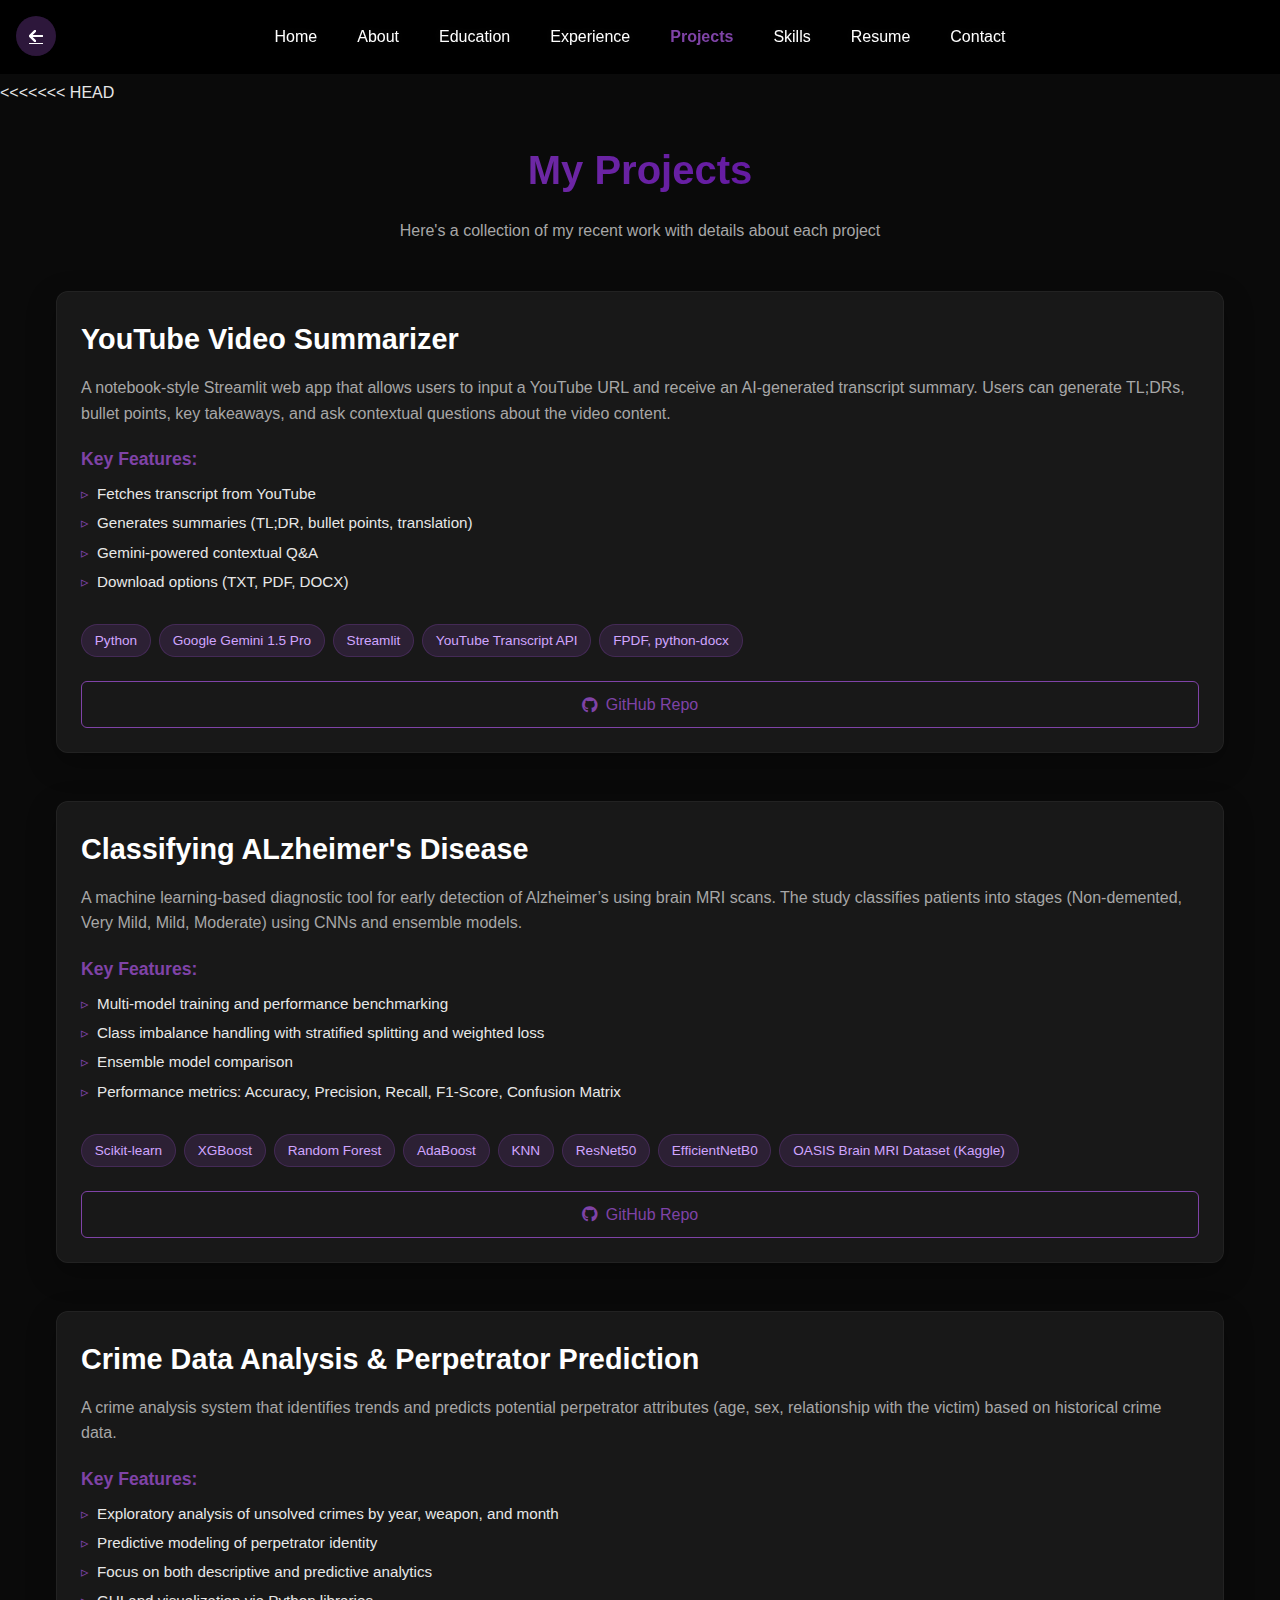
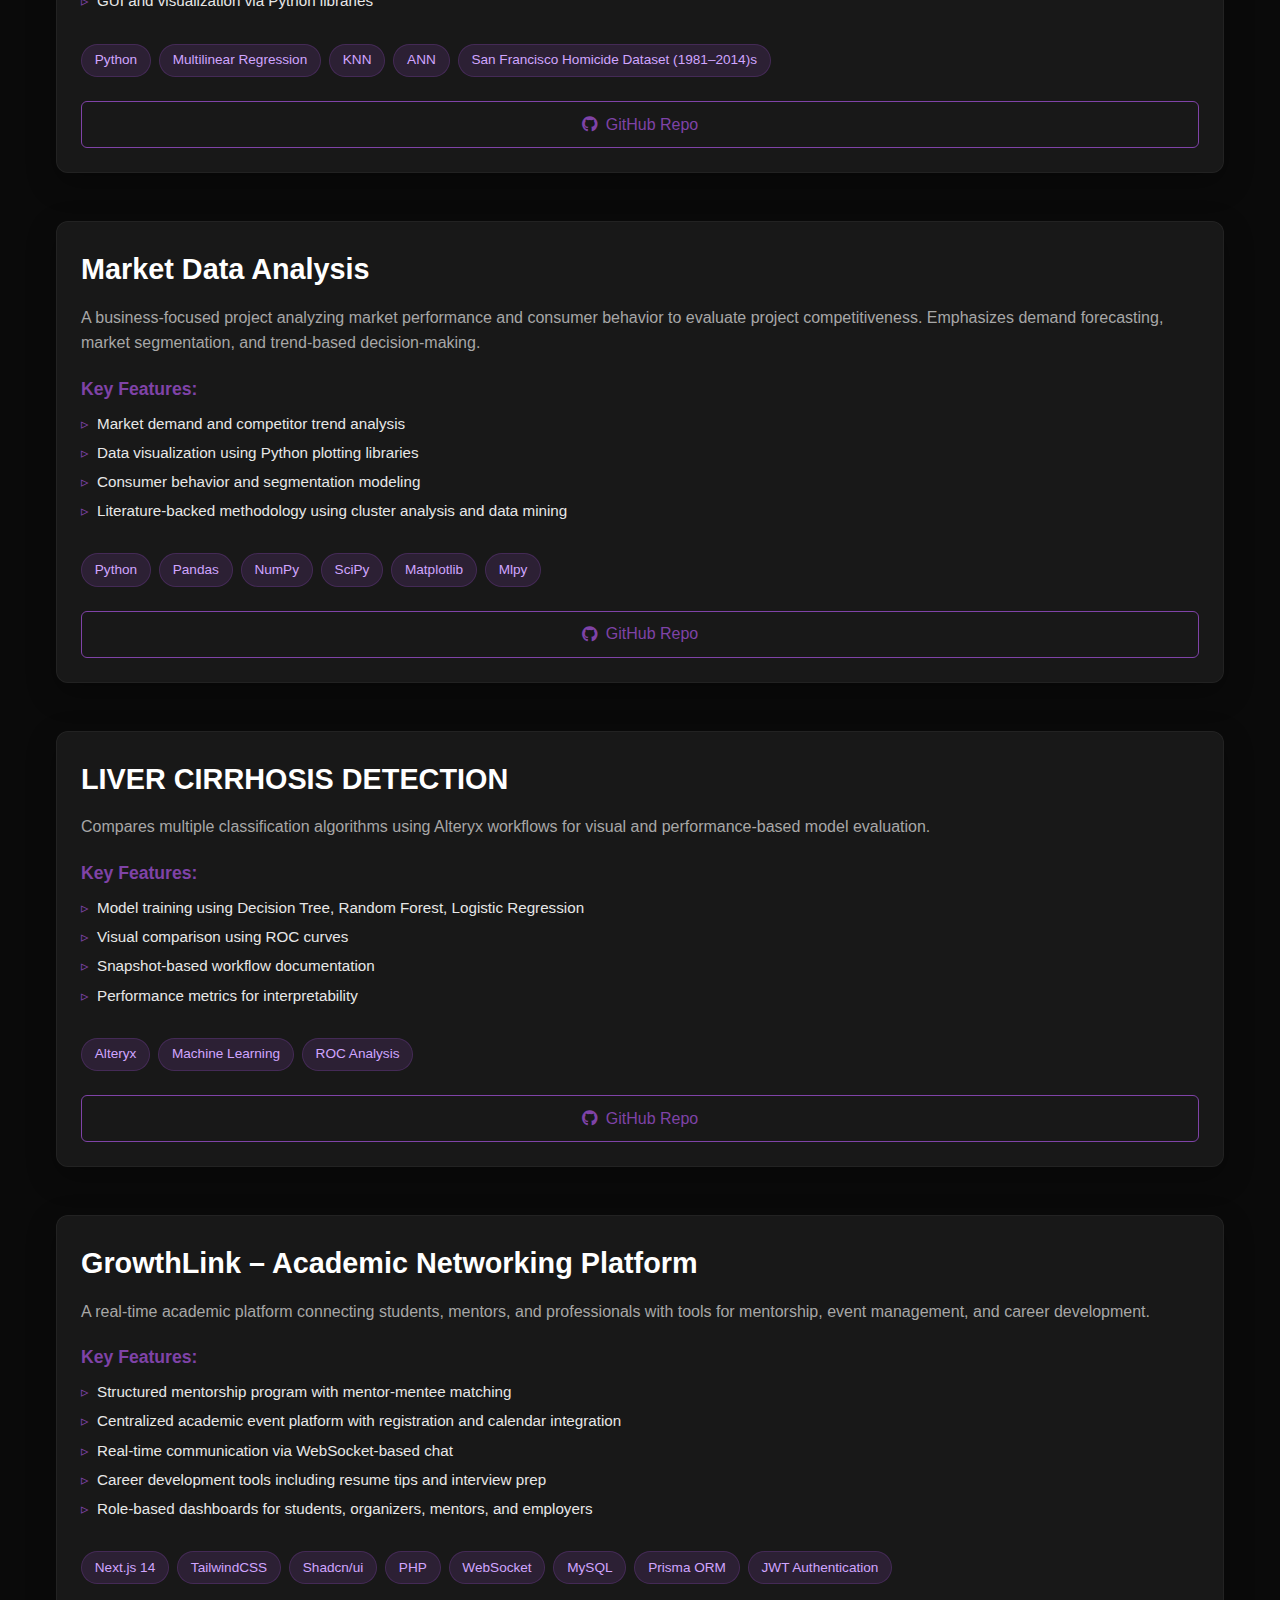
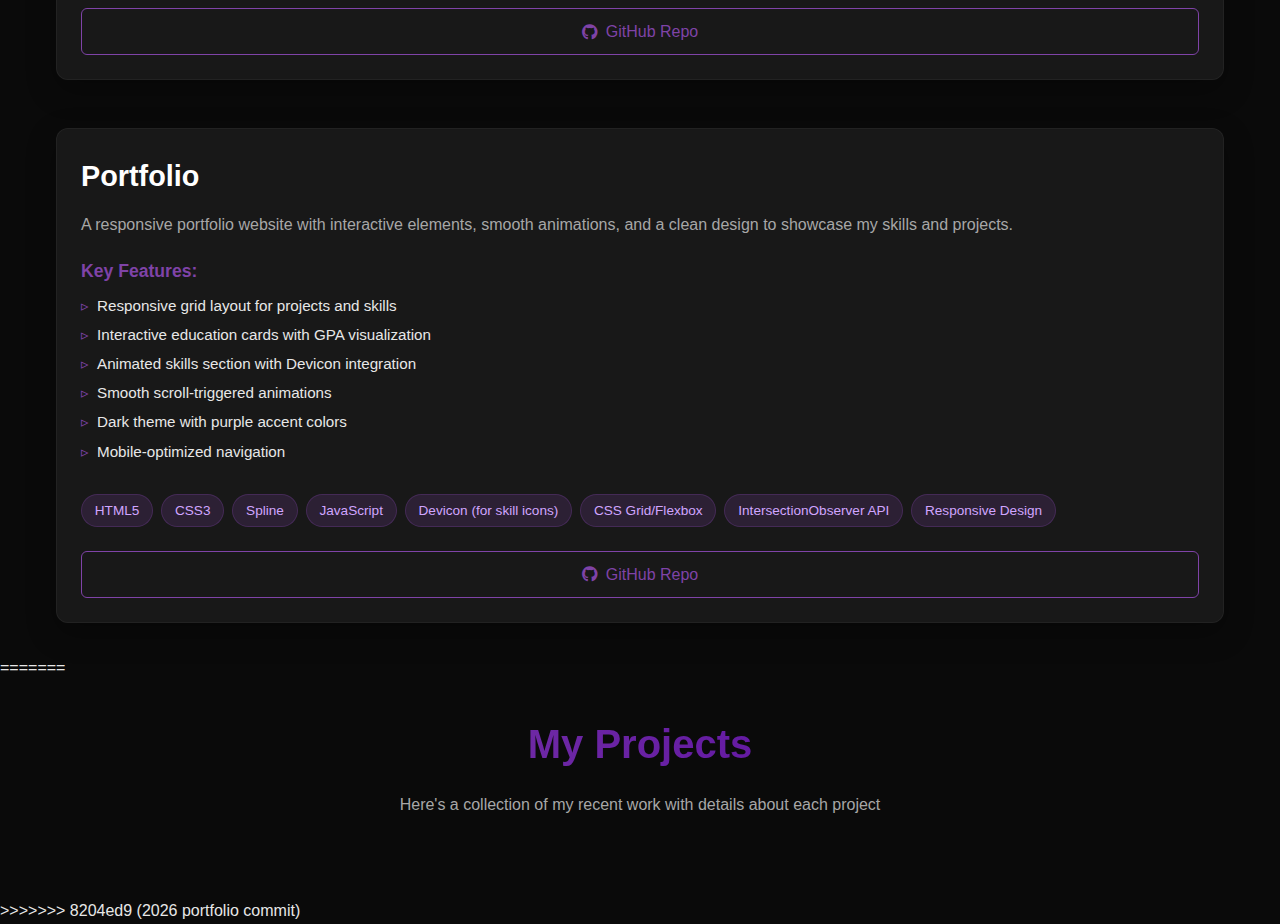
<file: projects.html>
<<<<<<< HEAD
<!DOCTYPE html>
<html lang="en">
<head>
    <meta charset="UTF-8">
    <meta name="viewport" content="width=device-width, initial-scale=1.0">
    <title>My Projects</title>
    <link rel="stylesheet" href="https://cdnjs.cloudflare.com/ajax/libs/font-awesome/6.4.0/css/all.min.css">
    <style>
        /* Base Styles */
        * {
            margin: 0;
            padding: 0;
            box-sizing: border-box;
        }

        html {
            scroll-behavior: smooth;
        }

        body {
            font-family: 'Segoe UI', Tahoma, Geneva, Verdana, sans-serif;
            background-color: #0a0a0a;
            color: #e7e7e7;
            line-height: 1.6;
            padding-top: 80px;
        }

        /* Navigation */
        .navbar {
            position: fixed;
            top: 0;
            left: 0;
            width: 100%;
            background: rgba(0, 0, 0, 0.95);
            padding: 1rem;
            display: flex;
            justify-content: center;
            gap: 1.5rem;
            z-index: 1000;
            backdrop-filter: blur(5px);
        }

        .navbar a {
            color: white;
            text-decoration: none;
            font-size: 1rem;
            padding: 0.5rem;
            transition: color 0.3s ease;
        }

        .navbar a:hover {
            color: #7f43a7;
        }

        .navbar a.active {
            color: #7f43a7;
            font-weight: 600;
        }

        /* Back Button */
        .back-btn {
            position: fixed;
            top: 1rem;
            left: 1rem;
            background: rgba(127, 67, 167, 0.2);
            color: white;
            border: none;
            width: 40px;
            height: 40px;
            border-radius: 50%;
            display: flex;
            align-items: center;
            justify-content: center;
            cursor: pointer;
            z-index: 1001;
            transition: all 0.3s ease;
        }

        .back-btn:hover {
            background: rgba(127, 67, 167, 0.4);
            transform: translateX(-3px);
        }

        /* Projects Container */
        .projects-container {
            max-width: 1200px;
            margin: 0 auto;
            padding: 2rem 1rem;
        }

        .projects-header {
            text-align: center;
            margin-bottom: 3rem;
            padding: 0 1rem;
        }

        .projects-header h1 {
            font-size: clamp(1.8rem, 5vw, 2.5rem);
            margin-bottom: 1rem;
            background: linear-gradient(90deg, #7f43a7, #5300a0);
            -webkit-background-clip: text;
            background-clip: text;
            color: transparent;
        }

        .projects-header p {
            color: #a7a7a7;
            max-width: 600px;
            margin: 0 auto;
            font-size: clamp(0.9rem, 3vw, 1rem);
        }

        /* Projects Grid */
        .projects-grid {
            display: flex;
            flex-direction: column;
            gap: 3rem;
        }

        .project-card {
            background: rgba(30, 30, 30, 0.7);
            border-radius: 12px;
            overflow: hidden;
            box-shadow: 0 10px 30px rgba(0, 0, 0, 0.3);
            transition: all 0.4s ease;
            border: 1px solid rgba(255, 255, 255, 0.05);
            display: flex;
            flex-direction: column;
        }

        @media (min-width: 768px) {
            .project-card {
                flex-direction: row;
                min-height: 350px;
            }
            

            .project-content {
                width: 55%;
            }
        }

        .project-card:hover {
            transform: scale(1.05);
        }

        .project-content {
            padding: 1.5rem;
            display: flex;
            flex-direction: column;
            flex-grow: 1;
        }

        .project-content h2 {
            font-size: clamp(1.3rem, 4vw, 1.8rem);
            margin-bottom: 0.8rem;
            color: #fff;
        }

        .project-description {
            color: #a7a7a7;
            margin-bottom: 1.2rem;
            font-size: clamp(0.9rem, 3vw, 1rem);
        }

        .project-features {
            margin-bottom: 1.5rem;
            flex-grow: 1;
        }

        .project-features h3 {
            font-size: clamp(1rem, 3vw, 1.1rem);
            margin-bottom: 0.6rem;
            color: #7f43a7;
        }

        .project-features ul {
            list-style: none;
            padding-left: 1rem;
        }

        .project-features li {
            margin-bottom: 0.4rem;
            position: relative;
            font-size: clamp(0.85rem, 3vw, 0.95rem);
            line-height: 1.5;
        }

        .project-features li::before {
            content: "▹";
            position: absolute;
            left: -1rem;
            color: #7f43a7;
        }

        .tech-stack {
            display: flex;
            flex-wrap: wrap;
            gap: 0.5rem;
            margin-bottom: 1.5rem;
        }

        .tech-tag {
            background: rgba(127, 67, 167, 0.2);
            color: #d0a5ff;
            padding: 0.3rem 0.8rem;
            border-radius: 50px;
            font-size: clamp(0.75rem, 3vw, 0.85rem);
            border: 1px solid rgba(127, 67, 167, 0.3);
            white-space: nowrap;
        }

        .project-links {
            display: flex;
            gap: 1rem;
            flex-wrap: wrap;
        }

        .project-link {
            padding: 0.6rem 1rem;
            border-radius: 6px;
            text-decoration: none;
            font-weight: 500;
            transition: all 0.3s ease;
            display: flex;
            align-items: center;
            gap: 0.5rem;
            font-size: clamp(0.85rem, 3vw, 1rem);
            flex-grow: 1;
            justify-content: center;
        }

        .code-link {
            background: transparent;
            color: #7f43a7;
            border: 1px solid #7f43a7;
        }

        .code-link:hover {
            background: rgba(127, 67, 167, 0.1);
            transform: translateY(-3px);
        }

        /* Responsive Design */
        @media (max-width: 767px) {
            .projects-container {
                padding: 1.5rem 1rem;
            }
            
            .project-content {
                padding: 1.2rem;
            }
            
            .project-links {
                flex-direction: column;
            }
            
            .project-link {
                width: 100%;
            }
        }

        @media (max-width: 480px) {
            .navbar {
                gap: 1rem;
                padding: 0.8rem;
                flex-wrap: wrap;
            }
            
            .back-btn {
                top: 0.5rem;
                left: 0.5rem;
                width: 35px;
                height: 35px;
            }
        }
    </style>
</head>
<body>
    <!-- Back Button -->
    <a href="index.html" class="back-btn" aria-label="Back to main page">
        <i class="fas fa-arrow-left"></i>
    </a>

    <!-- Navigation -->
    <nav class="navbar">
        <a href="index.html#home">Home</a>
        <a href="index.html#about">About</a>
        <a href="index.html#education">Education</a>
        <a href="index.html#experience">Experience</a>  
        <a href="index.html#projects" class="active">Projects</a>
        <a href="index.html#skills">Skills</a>
        <a href="index.html#resume">Resume</a>
        <a href="index.html#contact">Contact</a>
    </nav>

    <!-- Projects Container -->
    <div class="projects-container">
        <header class="projects-header">
            <h1>My Projects</h1>
            <p>Here's a collection of my recent work with details about each project</p>
        </header>
        <div class="projects-grid" id="projects-container">
        </div>
    </div>

    <script>
        const projects = [
            {
                title: "YouTube Video Summarizer",
                description: "A notebook-style Streamlit web app that allows users to input a YouTube URL and receive an AI-generated transcript summary. Users can generate TL;DRs, bullet points, key takeaways, and ask contextual questions about the video content.",
                features: [
                    "Fetches transcript from YouTube",
                    "Generates summaries (TL;DR, bullet points, translation)",
                    "Gemini-powered contextual Q&A",
                    "Download options (TXT, PDF, DOCX)"
                ],
                techStack: ["Python", "Google Gemini 1.5 Pro", "Streamlit", "YouTube Transcript API", "FPDF, python-docx"],
                githubUrl: "https://github.com/kotakeerthana/YoutubeVideoSummarizer.git"
            },
            {
                title: "Classifying ALzheimer's Disease",
                description: "A machine learning-based diagnostic tool for early detection of Alzheimer’s using brain MRI scans. The study classifies patients into stages (Non-demented, Very Mild, Mild, Moderate) using CNNs and ensemble models.",
                features: [
                    "Multi-model training and performance benchmarking",
                    "Class imbalance handling with stratified splitting and weighted loss",
                    "Ensemble model comparison",
                    "Performance metrics: Accuracy, Precision, Recall, F1-Score, Confusion Matrix"
                ],
                techStack: ["Scikit-learn", "XGBoost", "Random Forest", "AdaBoost","KNN","ResNet50","EfficientNetB0","OASIS Brain MRI Dataset (Kaggle)"],              
                githubUrl: "https://github.com/kotakeerthana/ClassifyingAlzheimerDisease.git"
            },
            {
                title: "Crime Data Analysis & Perpetrator Prediction",
                description: "A crime analysis system that identifies trends and predicts potential perpetrator attributes (age, sex, relationship with the victim) based on historical crime data.",
                features: [
                    "Exploratory analysis of unsolved crimes by year, weapon, and month",
                    "Predictive modeling of perpetrator identity",
                    "Focus on both descriptive and predictive analytics",
                    "GUI and visualization via Python libraries"
                ],
                techStack: ["Python", "Multilinear Regression", "KNN", "ANN"," San Francisco Homicide Dataset (1981–2014)s"],
                githubUrl: "https://github.com/kotakeerthana/CrimeDataAnalysis.git"
            },
            {
                title: "Market Data Analysis",
                description: "A business-focused project analyzing market performance and consumer behavior to evaluate project competitiveness. Emphasizes demand forecasting, market segmentation, and trend-based decision-making.",
                features: [
                    "Market demand and competitor trend analysis",
                    "Data visualization using Python plotting libraries",
                    "Consumer behavior and segmentation modeling",
                    "Literature-backed methodology using cluster analysis and data mining"
                ],
                techStack: ["Python", "Pandas", "NumPy", "SciPy", "Matplotlib", "Mlpy"],
                githubUrl: "https://github.com/kotakeerthana/MarketAnalysisTimeSeries.git"
            },
            {
                title: "LIVER CIRRHOSIS DETECTION",
                description: "Compares multiple classification algorithms using Alteryx workflows for visual and performance-based model evaluation.",
                features: [
                "Model training using Decision Tree, Random Forest, Logistic Regression",
                "Visual comparison using ROC curves",
                "Snapshot-based workflow documentation",
                "Performance metrics for interpretability"
                ],
                techStack: ["Alteryx", "Machine Learning", "ROC Analysis"],
            },
            {
                title: "GrowthLink – Academic Networking Platform",
                description: "A real-time academic platform connecting students, mentors, and professionals with tools for mentorship, event management, and career development.",
                features: [
                    "Structured mentorship program with mentor-mentee matching",
                    "Centralized academic event platform with registration and calendar integration",
                    "Real-time communication via WebSocket-based chat",
                    "Career development tools including resume tips and interview prep",
                    "Role-based dashboards for students, organizers, mentors, and employers"
                ],
                techStack: [
                    "Next.js 14", 
                    "TailwindCSS", 
                    "Shadcn/ui", 
                    "PHP", 
                    "WebSocket", 
                    "MySQL", 
                    "Prisma ORM", 
                    "JWT Authentication"
                ],
                githubUrl: "https://github.com/kotakeerthana/AcademicNetworkingSite.git"
                },
            {
                title: "Portfolio",
                description: "A responsive portfolio website with interactive elements, smooth animations, and a clean design to showcase my skills and projects.",
                features: [
                    "Responsive grid layout for projects and skills",
                    "Interactive education cards with GPA visualization",
                    "Animated skills section with Devicon integration",
                    "Smooth scroll-triggered animations",
                    "Dark theme with purple accent colors",
                    "Mobile-optimized navigation"
                ],
                techStack: [
                    "HTML5",
                    "CSS3",
                    "Spline",
                    "JavaScript",
                    "Devicon (for skill icons)",
                    "CSS Grid/Flexbox",
                    "IntersectionObserver API",
                    "Responsive Design"
                ],
                githubUrl: "https://github.com/yourusername/my-portfolio",
            },      
        ];

        function renderProjects() {
            const container = document.getElementById('projects-container');
            
            projects.forEach(project => {
                const projectCard = document.createElement('div');
                projectCard.className = 'project-card';
                
                projectCard.innerHTML = `
                    <div class="project-content">
                        <h2>${project.title}</h2>
                        <p class="project-description">${project.description}</p>
                        
                        <div class="project-features">
                            <h3>Key Features:</h3>
                            <ul>
                                ${project.features.map(feature => `<li>${feature}</li>`).join('')}
                            </ul>
                        </div>
                        
                        <div class="tech-stack">
                            ${project.techStack.map(tech => `<span class="tech-tag">${tech}</span>`).join('')}
                        </div>
                        
                        <div class="project-links">
                            ${project.demoUrl ? 
                                `<a href="${project.demoUrl}" class="project-link demo-link" target="_blank" rel="noopener noreferrer">
                                    <i class="fas fa-external-link-alt"></i> Live Demo
                                </a>` : ''
                            }
                            <a href="${project.githubUrl}" class="project-link code-link" target="_blank" rel="noopener noreferrer">
                                <i class="fab fa-github"></i> GitHub Repo
                            </a>
                        </div>
                    </div>
                `;
                
                container.appendChild(projectCard);
            });
        }

        document.addEventListener('DOMContentLoaded', function() {
            renderProjects();
            
            const projectCards = document.querySelectorAll('.project-card');
            
            projectCards.forEach(card => {
                card.addEventListener('mouseenter', () => {
                    card.style.transform = 'translateY(-10px)';
                    card.style.boxShadow = '0 15px 40px rgba(83, 0, 160, 0.3)';
                });
                
                card.addEventListener('mouseleave', () => {
                    card.style.transform = 'translateY(0)';
                    card.style.boxShadow = '0 10px 30px rgba(0, 0, 0, 0.3)';
                });
            });
        });
    </script>
</body>
=======
<!DOCTYPE html>
<html lang="en">
<head>
    <meta charset="UTF-8">
    <meta name="viewport" content="width=device-width, initial-scale=1.0">
    <title>My Projects</title>
    <link rel="stylesheet" href="https://cdnjs.cloudflare.com/ajax/libs/font-awesome/6.4.0/css/all.min.css">
    <style>
        /* Base Styles */
        * {
            margin: 0;
            padding: 0;
            box-sizing: border-box;
        }

        html {
            scroll-behavior: smooth;
        }

        body {
            font-family: 'Segoe UI', Tahoma, Geneva, Verdana, sans-serif;
            background-color: #0a0a0a;
            color: #e7e7e7;
            line-height: 1.6;
            padding-top: 80px;
        }

        /* Navigation */
        .navbar {
            position: fixed;
            top: 0;
            left: 0;
            width: 100%;
            background: rgba(0, 0, 0, 0.95);
            padding: 1rem;
            display: flex;
            justify-content: center;
            gap: 1.5rem;
            z-index: 1000;
            backdrop-filter: blur(5px);
        }

        .navbar a {
            color: white;
            text-decoration: none;
            font-size: 1rem;
            padding: 0.5rem;
            transition: color 0.3s ease;
        }

        .navbar a:hover {
            color: #7f43a7;
        }

        .navbar a.active {
            color: #7f43a7;
            font-weight: 600;
        }

        /* Back Button */
        .back-btn {
            position: fixed;
            top: 1rem;
            left: 1rem;
            background: rgba(127, 67, 167, 0.2);
            color: white;
            border: none;
            width: 40px;
            height: 40px;
            border-radius: 50%;
            display: flex;
            align-items: center;
            justify-content: center;
            cursor: pointer;
            z-index: 1001;
            transition: all 0.3s ease;
        }

        .back-btn:hover {
            background: rgba(127, 67, 167, 0.4);
            transform: translateX(-3px);
        }

        /* Projects Container */
        .projects-container {
            max-width: 1200px;
            margin: 0 auto;
            padding: 2rem 1rem;
        }

        .projects-header {
            text-align: center;
            margin-bottom: 3rem;
            padding: 0 1rem;
        }

        .projects-header h1 {
            font-size: clamp(1.8rem, 5vw, 2.5rem);
            margin-bottom: 1rem;
            background: linear-gradient(90deg, #7f43a7, #5300a0);
            -webkit-background-clip: text;
            background-clip: text;
            color: transparent;
        }

        .projects-header p {
            color: #a7a7a7;
            max-width: 600px;
            margin: 0 auto;
            font-size: clamp(0.9rem, 3vw, 1rem);
        }

        /* Projects Grid */
        .projects-grid {
            display: flex;
            flex-direction: column;
            gap: 3rem;
        }

        .project-card {
            background: rgba(30, 30, 30, 0.7);
            border-radius: 12px;
            overflow: hidden;
            box-shadow: 0 10px 30px rgba(0, 0, 0, 0.3);
            transition: all 0.4s ease;
            border: 1px solid rgba(255, 255, 255, 0.05);
            display: flex;
            flex-direction: column;
        }

        @media (min-width: 768px) {
            .project-card {
                flex-direction: row;
                min-height: 350px;
            }
            

            .project-content {
                width: 55%;
            }
        }

        .project-card:hover {
            transform: scale(1.05);
        }

        .project-content {
            padding: 1.5rem;
            display: flex;
            flex-direction: column;
            flex-grow: 1;
        }

        .project-content h2 {
            font-size: clamp(1.3rem, 4vw, 1.8rem);
            margin-bottom: 0.8rem;
            color: #fff;
        }

        .project-description {
            color: #a7a7a7;
            margin-bottom: 1.2rem;
            font-size: clamp(0.9rem, 3vw, 1rem);
        }

        .project-features {
            margin-bottom: 1.5rem;
            flex-grow: 1;
        }

        .project-features h3 {
            font-size: clamp(1rem, 3vw, 1.1rem);
            margin-bottom: 0.6rem;
            color: #7f43a7;
        }

        .project-features ul {
            list-style: none;
            padding-left: 1rem;
        }

        .project-features li {
            margin-bottom: 0.4rem;
            position: relative;
            font-size: clamp(0.85rem, 3vw, 0.95rem);
            line-height: 1.5;
        }

        .project-features li::before {
            content: "▹";
            position: absolute;
            left: -1rem;
            color: #7f43a7;
        }

        .tech-stack {
            display: flex;
            flex-wrap: wrap;
            gap: 0.5rem;
            margin-bottom: 1.5rem;
        }

        .tech-tag {
            background: rgba(127, 67, 167, 0.2);
            color: #d0a5ff;
            padding: 0.3rem 0.8rem;
            border-radius: 50px;
            font-size: clamp(0.75rem, 3vw, 0.85rem);
            border: 1px solid rgba(127, 67, 167, 0.3);
            white-space: nowrap;
        }

        .project-links {
            display: flex;
            gap: 1rem;
            flex-wrap: wrap;
        }

        .project-link {
            padding: 0.6rem 1rem;
            border-radius: 6px;
            text-decoration: none;
            font-weight: 500;
            transition: all 0.3s ease;
            display: flex;
            align-items: center;
            gap: 0.5rem;
            font-size: clamp(0.85rem, 3vw, 1rem);
            flex-grow: 1;
            justify-content: center;
        }

        .code-link {
            background: transparent;
            color: #7f43a7;
            border: 1px solid #7f43a7;
        }

        .code-link:hover {
            background: rgba(127, 67, 167, 0.1);
            transform: translateY(-3px);
        }

        /* Responsive Design */
        @media (max-width: 767px) {
            .projects-container {
                padding: 1.5rem 1rem;
            }
            
            .project-content {
                padding: 1.2rem;
            }
            
            .project-links {
                flex-direction: column;
            }
            
            .project-link {
                width: 100%;
            }
        }

        @media (max-width: 480px) {
            .navbar {
                gap: 1rem;
                padding: 0.8rem;
                flex-wrap: wrap;
            }
            
            .back-btn {
                top: 0.5rem;
                left: 0.5rem;
                width: 35px;
                height: 35px;
            }
        }
    </style>
</head>
<body>
    <!-- Back Button -->
    <a href="index.html" class="back-btn" aria-label="Back to main page">
        <i class="fas fa-arrow-left"></i>
    </a>

    <!-- Navigation -->
    <nav class="navbar">
        <a href="index.html#home">Home</a>
        <a href="index.html#about">About</a>
        <a href="index.html#education">Education</a>
        <a href="index.html#experience">Experience</a>  
        <a href="index.html#projects" class="active">Projects</a>
        <a href="index.html#skills">Skills</a>
        <a href="index.html#resume">Resume</a>
        <a href="index.html#contact">Contact</a>
    </nav>

    <!-- Projects Container -->
    <div class="projects-container">
        <header class="projects-header">
            <h1>My Projects</h1>
            <p>Here's a collection of my recent work with details about each project</p>
        </header>
        <div class="projects-grid" id="projects-container">
        </div>
    </div>

    <script>
        const projects = [
            {
                title: "YouTube Video Summarizer",
                description: "A notebook-style Streamlit web app that allows users to input a YouTube URL and receive an AI-generated transcript summary. Users can generate TL;DRs, bullet points, key takeaways, and ask contextual questions about the video content.",
                features: [
                    "Fetches transcript from YouTube",
                    "Generates summaries (TL;DR, bullet points, translation)",
                    "Gemini-powered contextual Q&A",
                    "Download options (TXT, PDF, DOCX)"
                ],
                techStack: ["Python", "Google Gemini 1.5 Pro", "Streamlit", "YouTube Transcript API", "FPDF, python-docx"],
                githubUrl: "https://github.com/kotakeerthana/YoutubeVideoSummarizer.git"
            },
            {
                title: "Classifying ALzheimer's Disease",
                description: "A machine learning-based diagnostic tool for early detection of Alzheimer’s using brain MRI scans. The study classifies patients into stages (Non-demented, Very Mild, Mild, Moderate) using CNNs and ensemble models.",
                features: [
                    "Multi-model training and performance benchmarking",
                    "Class imbalance handling with stratified splitting and weighted loss",
                    "Ensemble model comparison",
                    "Performance metrics: Accuracy, Precision, Recall, F1-Score, Confusion Matrix"
                ],
                techStack: ["Scikit-learn", "XGBoost", "Random Forest", "AdaBoost","KNN","ResNet50","EfficientNetB0","OASIS Brain MRI Dataset (Kaggle)"],              
                githubUrl: "https://github.com/kotakeerthana/ClassifyingAlzheimerDisease.git"
            },
            {
                title: "Crime Data Analysis & Perpetrator Prediction",
                description: "A crime analysis system that identifies trends and predicts potential perpetrator attributes (age, sex, relationship with the victim) based on historical crime data.",
                features: [
                    "Exploratory analysis of unsolved crimes by year, weapon, and month",
                    "Predictive modeling of perpetrator identity",
                    "Focus on both descriptive and predictive analytics",
                    "GUI and visualization via Python libraries"
                ],
                techStack: ["Python", "Multilinear Regression", "KNN", "ANN"," San Francisco Homicide Dataset (1981–2014)s"],
                githubUrl: "https://github.com/kotakeerthana/CrimeDataAnalysis.git"
            },
            {
                title: "Market Data Analysis",
                description: "A business-focused project analyzing market performance and consumer behavior to evaluate project competitiveness. Emphasizes demand forecasting, market segmentation, and trend-based decision-making.",
                features: [
                    "Market demand and competitor trend analysis",
                    "Data visualization using Python plotting libraries",
                    "Consumer behavior and segmentation modeling",
                    "Literature-backed methodology using cluster analysis and data mining"
                ],
                techStack: ["Python", "Pandas", "NumPy", "SciPy", "Matplotlib", "Mlpy"],
                githubUrl: "https://github.com/kotakeerthana/MarketAnalysisTimeSeries.git"
            },
            {
                title: "LIVER CIRRHOSIS DETECTION",
                description: "Compares multiple classification algorithms using Alteryx workflows for visual and performance-based model evaluation.",
                features: [
                "Model training using Decision Tree, Random Forest, Logistic Regression",
                "Visual comparison using ROC curves",
                "Snapshot-based workflow documentation",
                "Performance metrics for interpretability"
                ],
                techStack: ["Alteryx", "Machine Learning", "ROC Analysis"],
            },
            {
                title: "GrowthLink – Academic Networking Platform",
                description: "A real-time academic platform connecting students, mentors, and professionals with tools for mentorship, event management, and career development.",
                features: [
                    "Structured mentorship program with mentor-mentee matching",
                    "Centralized academic event platform with registration and calendar integration",
                    "Real-time communication via WebSocket-based chat",
                    "Career development tools including resume tips and interview prep",
                    "Role-based dashboards for students, organizers, mentors, and employers"
                ],
                techStack: [
                    "Next.js 14", 
                    "TailwindCSS", 
                    "Shadcn/ui", 
                    "PHP", 
                    "WebSocket", 
                    "MySQL", 
                    "Prisma ORM", 
                    "JWT Authentication"
                ],
                githubUrl: "https://github.com/kotakeerthana/AcademicNetworkingSite.git"
                },
            {
                title: "Portfolio",
                description: "A responsive portfolio website with interactive elements, smooth animations, and a clean design to showcase my skills and projects.",
                features: [
                    "Responsive grid layout for projects and skills",
                    "Interactive education cards with GPA visualization",
                    "Animated skills section with Devicon integration",
                    "Smooth scroll-triggered animations",
                    "Dark theme with purple accent colors",
                    "Mobile-optimized navigation"
                ],
                techStack: [
                    "HTML5",
                    "CSS3",
                    "Spline",
                    "JavaScript",
                    "Devicon (for skill icons)",
                    "CSS Grid/Flexbox",
                    "IntersectionObserver API",
                    "Responsive Design"
                ],
                githubUrl: "https://github.com/yourusername/my-portfolio",
            },      
        ];

        function renderProjects() {
            const container = document.getElementById('projects-container');
            
            projects.forEach(project => {
                const projectCard = document.createElement('div');
                projectCard.className = 'project-card';
                
                projectCard.innerHTML = `
                    <div class="project-content">
                        <h2>${project.title}</h2>
                        <p class="project-description">${project.description}</p>
                        
                        <div class="project-features">
                            <h3>Key Features:</h3>
                            <ul>
                                ${project.features.map(feature => `<li>${feature}</li>`).join('')}
                            </ul>
                        </div>
                        
                        <div class="tech-stack">
                            ${project.techStack.map(tech => `<span class="tech-tag">${tech}</span>`).join('')}
                        </div>
                        
                        <div class="project-links">
                            ${project.demoUrl ? 
                                `<a href="${project.demoUrl}" class="project-link demo-link" target="_blank" rel="noopener noreferrer">
                                    <i class="fas fa-external-link-alt"></i> Live Demo
                                </a>` : ''
                            }
                            <a href="${project.githubUrl}" class="project-link code-link" target="_blank" rel="noopener noreferrer">
                                <i class="fab fa-github"></i> GitHub Repo
                            </a>
                        </div>
                    </div>
                `;
                
                container.appendChild(projectCard);
            });
        }

        document.addEventListener('DOMContentLoaded', function() {
            renderProjects();
            
            const projectCards = document.querySelectorAll('.project-card');
            
            projectCards.forEach(card => {
                card.addEventListener('mouseenter', () => {
                    card.style.transform = 'translateY(-10px)';
                    card.style.boxShadow = '0 15px 40px rgba(83, 0, 160, 0.3)';
                });
                
                card.addEventListener('mouseleave', () => {
                    card.style.transform = 'translateY(0)';
                    card.style.boxShadow = '0 10px 30px rgba(0, 0, 0, 0.3)';
                });
            });
        });
    </script>
</body>
>>>>>>> 8204ed9 (2026 portfolio commit)
</html>
</file>
